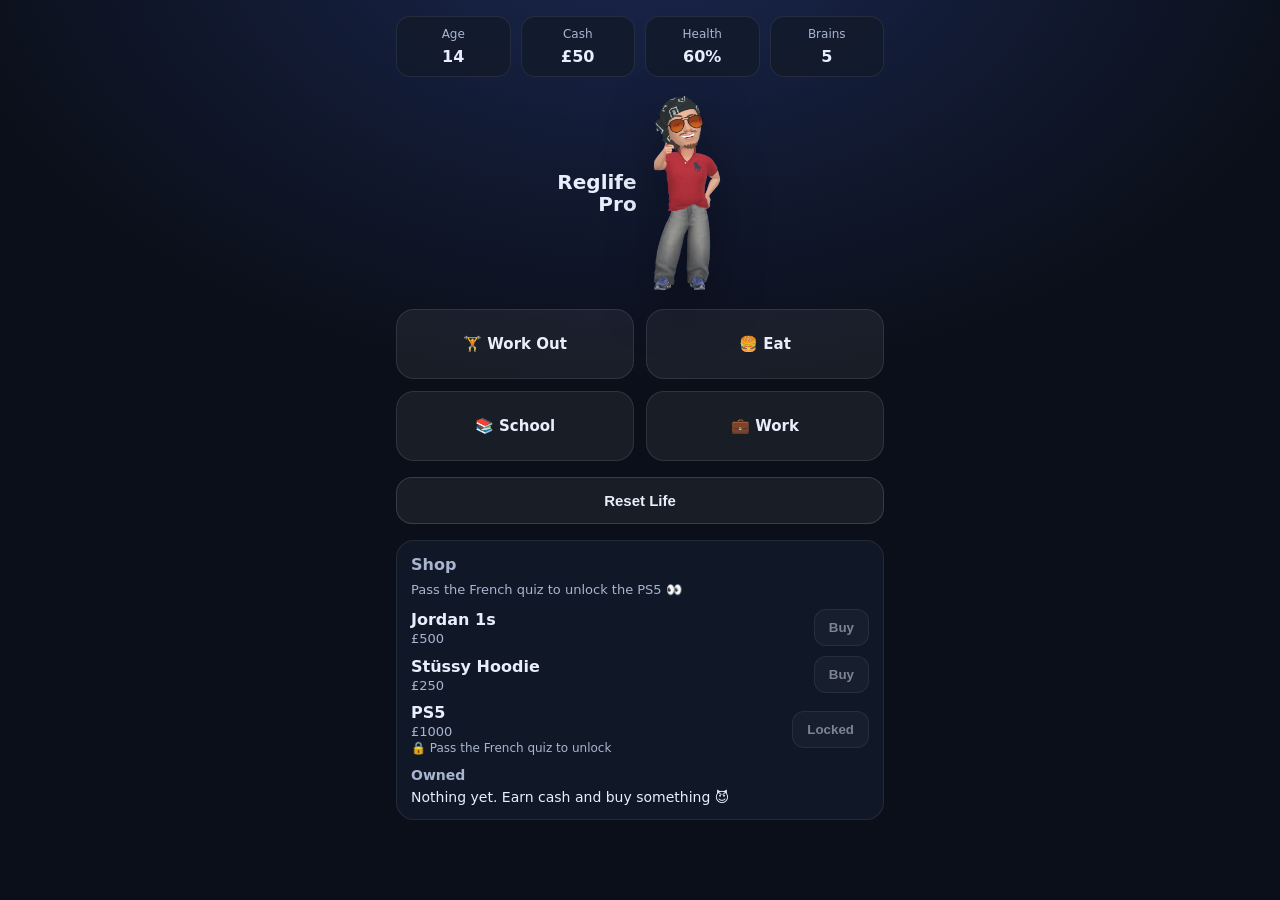
<file: index.html>
<!doctype html>
<html lang="en">
<head>
  <meta charset="UTF-8" />
  <meta name="viewport" content="width=device-width, initial-scale=1" />
  <title>Reglife</title>
  <link rel="stylesheet" href="style.css" />
</head>
<body>
  <main class="app">

    <!-- TOP STATS -->
    <section class="stats-grid">
      <div class="stat-box"><span>Age</span><strong id="age">14</strong></div>
      <div class="stat-box"><span>Cash</span><strong id="cash">£50</strong></div>
      <div class="stat-box"><span>Health</span><strong id="health">60%</strong></div>
      <div class="stat-box"><span>Brains</span><strong id="brains">5</strong></div>
    </section>

    <!-- BRAND + AVATAR -->
    <section style="display:flex;align-items:center;justify-content:center;gap:14px;">
      <div style="font-weight:900;font-size:20px;line-height:1.1;text-align:right;">
        Reglife<br/>Pro
      </div>
      <img src="avatar.png" class="hero-avatar" alt="avatar"/>
    </section>

    <!-- CATEGORY BUTTONS -->
    <section class="category-grid">
      <a href="./workout.html" class="category">🏋️ Work Out</a>
      <a href="./eat.html" class="category">🍔 Eat</a>
      <a href="./school.html" class="category">📚 School</a>
      <a href="./work.html" class="category">💼 Work</a>
    </section>

    <!-- RESET -->
    <button class="reset" id="resetBtn" type="button">Reset Life</button>

    <!-- SHOP (RESTORED) -->
    <section class="shop" id="shopSection">
      <h2>Shop</h2>
      <p class="shop-hint">Pass the French quiz to unlock the PS5 👀</p>

      <div class="shop-grid" id="shopGrid"></div>

      <div class="inventory">
        <h3>Owned</h3>
        <ul id="inventoryList" class="inventory-list"></ul>
      </div>
    </section>

  </main>

  <div id="toast" class="toast" hidden></div>
  <script src="app.js"></script>
</body>
</html>
</file>
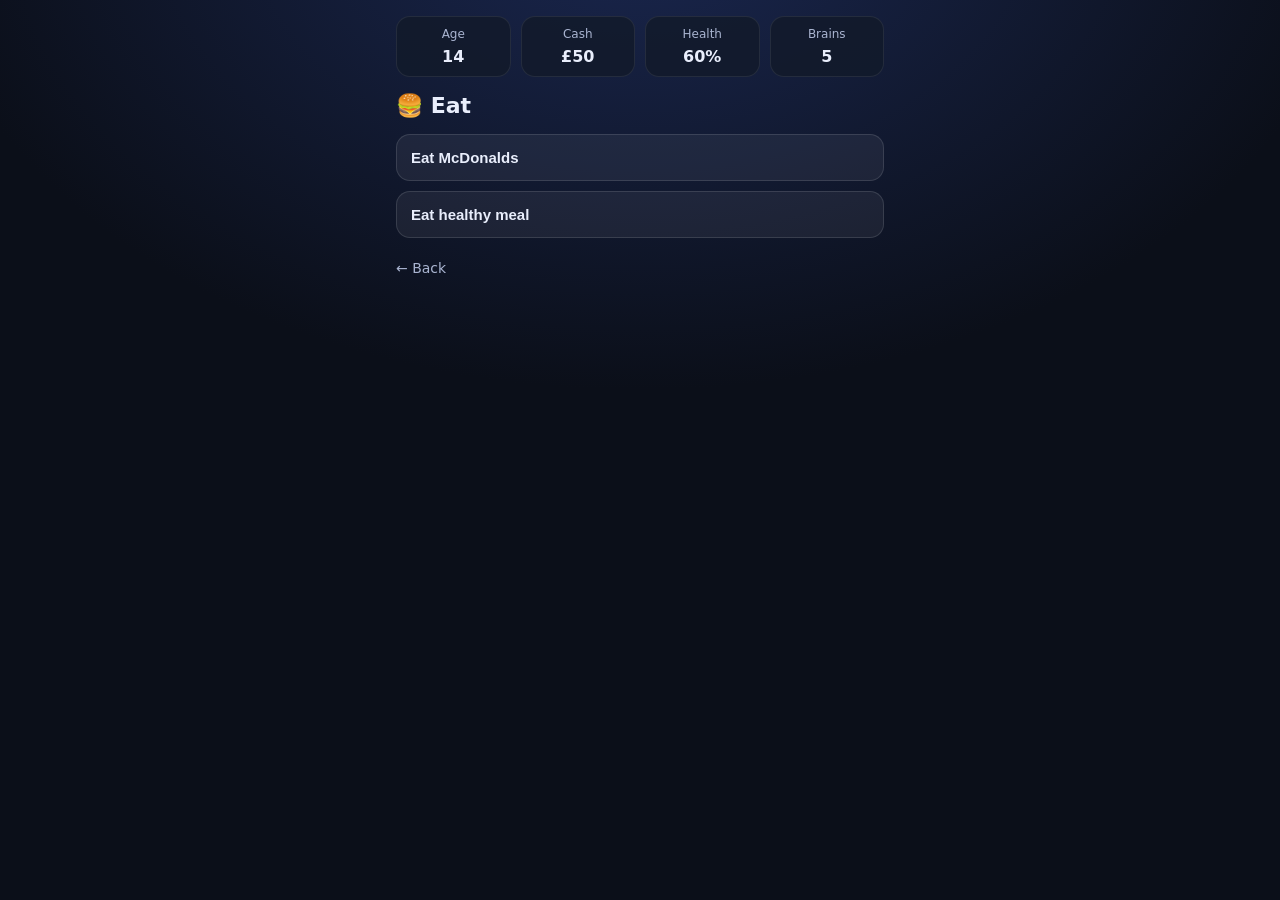
<file: eat.html>
<!doctype html>
<html lang="en">
<head>
  <meta charset="UTF-8" />
  <meta name="viewport" content="width=device-width, initial-scale=1" />
  <title>Eat • Reglife</title>
  <link rel="stylesheet" href="style.css" />
</head>
<body>
  <main class="app">

    <section class="stats-grid">
      <div class="stat-box"><span>Age</span><strong id="age">14</strong></div>
      <div class="stat-box"><span>Cash</span><strong id="cash">£50</strong></div>
      <div class="stat-box"><span>Health</span><strong id="health">60%</strong></div>
      <div class="stat-box"><span>Brains</span><strong id="brains">5</strong></div>
    </section>

    <h1 class="page-title">🍔 Eat</h1>

    <section class="tasks">
      <button class="task" type="button" data-task="maccas">Eat McDonalds</button>
      <button class="task" type="button" data-task="healthy">Eat healthy meal</button>
    </section>

    <a href="index.html" class="back">← Back</a>

  </main>

  <div id="toast" class="toast" hidden></div>
  <script src="app.js"></script>
</body>
</html>
</file>
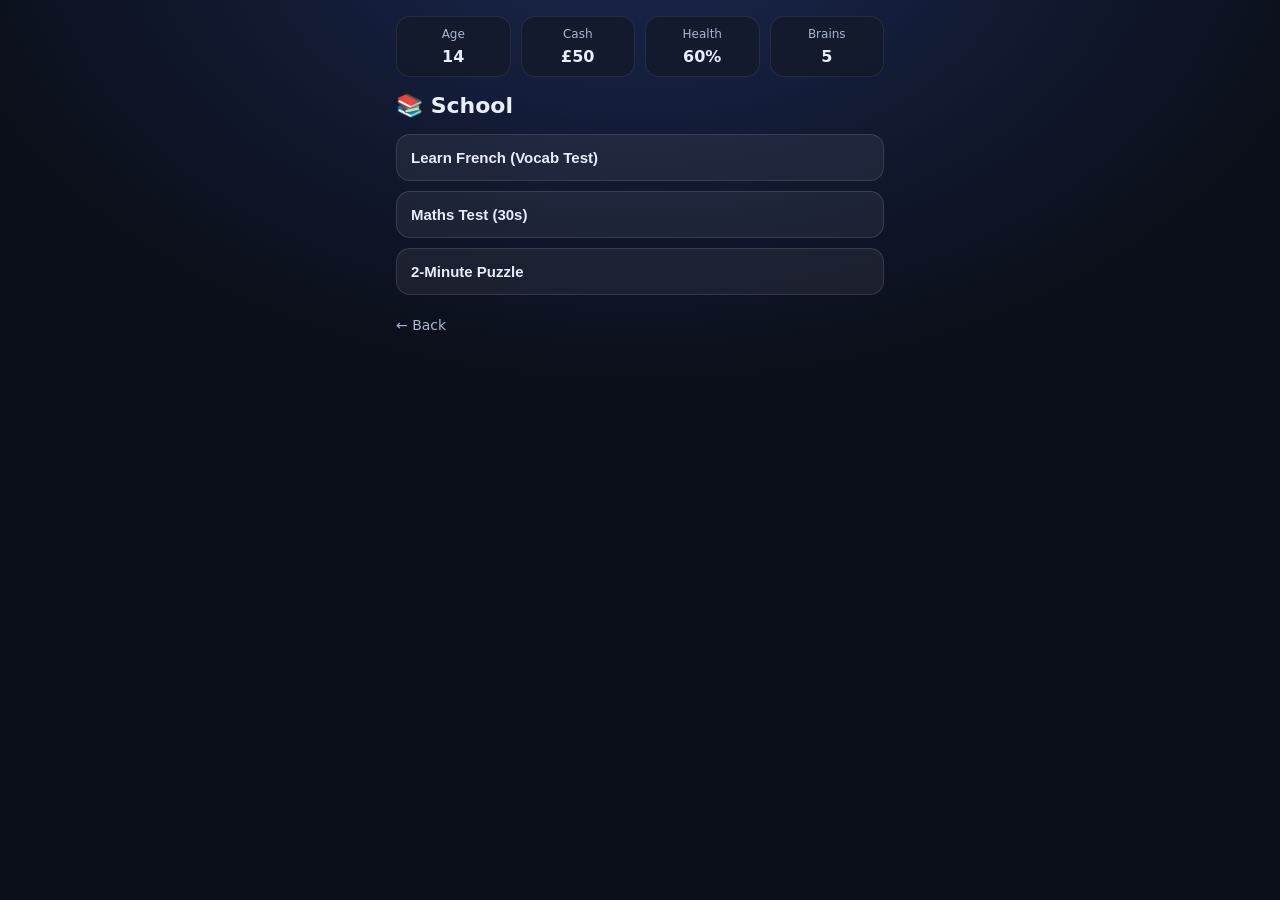
<file: school.html>
<!doctype html>
<html lang="en">
<head>
  <meta charset="UTF-8" />
  <meta name="viewport" content="width=device-width, initial-scale=1" />
  <title>School • Reglife</title>
  <link rel="stylesheet" href="style.css" />
</head>
<body>
  <main class="app">

    <section class="stats-grid">
      <div class="stat-box"><span>Age</span><strong id="age">14</strong></div>
      <div class="stat-box"><span>Cash</span><strong id="cash">£50</strong></div>
      <div class="stat-box"><span>Health</span><strong id="health">60%</strong></div>
      <div class="stat-box"><span>Brains</span><strong id="brains">5</strong></div>
    </section>

    <h1 class="page-title">📚 School</h1>

    <section class="tasks">
      <button class="task" type="button" data-task="frenchQuiz">Learn French (Vocab Test)</button>
      <button class="task" type="button" data-task="mathsTest">Maths Test (30s)</button>
      <button class="task" type="button" data-task="puzzle">2-Minute Puzzle</button>
    </section>

    <!-- FRENCH QUIZ UI -->
    <section class="quiz" id="quizSection" hidden>
      <h2>French Quiz</h2>

      <div class="quiz-card">
        <div class="quiz-top">
          <div id="quizProgress">Q1 / 5</div>
          <div id="quizScore">Score: 0</div>
        </div>

        <div class="quiz-question" id="quizQuestion"></div>
        <div class="quiz-options" id="quizOptions"></div>

        <p class="quiz-status" id="quizStatus"></p>
      </div>
    </section>

    <!-- MATHS TEST UI -->
    <section class="quiz" id="mathSection" hidden>
      <h2>Maths Test</h2>

      <div class="quiz-card">
        <div class="quiz-top">
          <div id="mathProgress">Q1 / 5</div>
          <div id="mathTimer">⏱️ 30s</div>
          <div id="mathScore">Score: 0</div>
        </div>

        <div class="quiz-question" id="mathQuestion"></div>
        <div class="quiz-options" id="mathOptions"></div>

        <p class="quiz-status" id="mathStatus"></p>
      </div>
    </section>

    <!-- PUZZLE UI -->
    <section class="puzzle" id="puzzleSection" hidden>
      <h2>2-Minute Puzzle</h2>
      <div class="puzzle-bar">
        <div class="puzzle-timer" id="puzzleTimer">2:00</div>
      </div>
      <p class="puzzle-status" id="puzzleStatus">Tap the numbers in order: 1 → 20</p>
      <div class="puzzle-grid" id="puzzleGrid"></div>
    </section>

    <a href="./index.html" class="back">← Back</a>

  </main>

  <div id="toast" class="toast" hidden></div>
  <script src="app.js"></script>
</body>
</html>
</file>
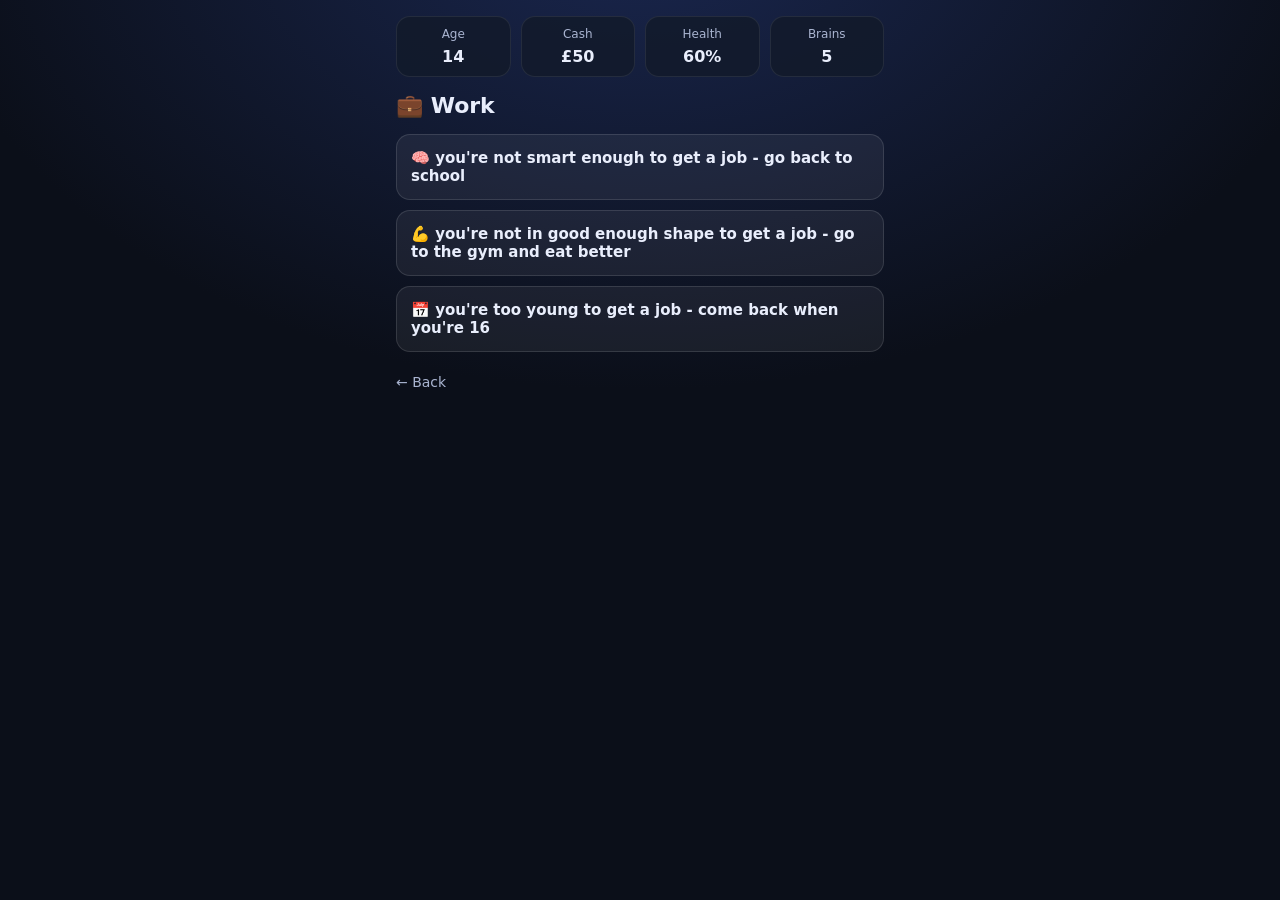
<file: work.html>
<!doctype html>
<html lang="en">
<head>
  <meta charset="UTF-8" />
  <meta name="viewport" content="width=device-width, initial-scale=1" />
  <title>Work • Reglife</title>
  <link rel="stylesheet" href="style.css" />
</head>
<body>
  <main class="app">

    <section class="stats-grid">
      <div class="stat-box"><span>Age</span><strong id="age">14</strong></div>
      <div class="stat-box"><span>Cash</span><strong id="cash">£50</strong></div>
      <div class="stat-box"><span>Health</span><strong id="health">60%</strong></div>
      <div class="stat-box"><span>Brains</span><strong id="brains">5</strong></div>
    </section>

    <h1 class="page-title">💼 Work</h1>

    <!-- IMPORTANT: this is a CONTAINER now, not a <p> -->
    <section class="tasks" id="workMsg"></section>

    <a href="./index.html" class="back">← Back</a>

  </main>

  <div id="toast" class="toast" hidden></div>
  <script src="app.js"></script>
</body>
</html>
</file>
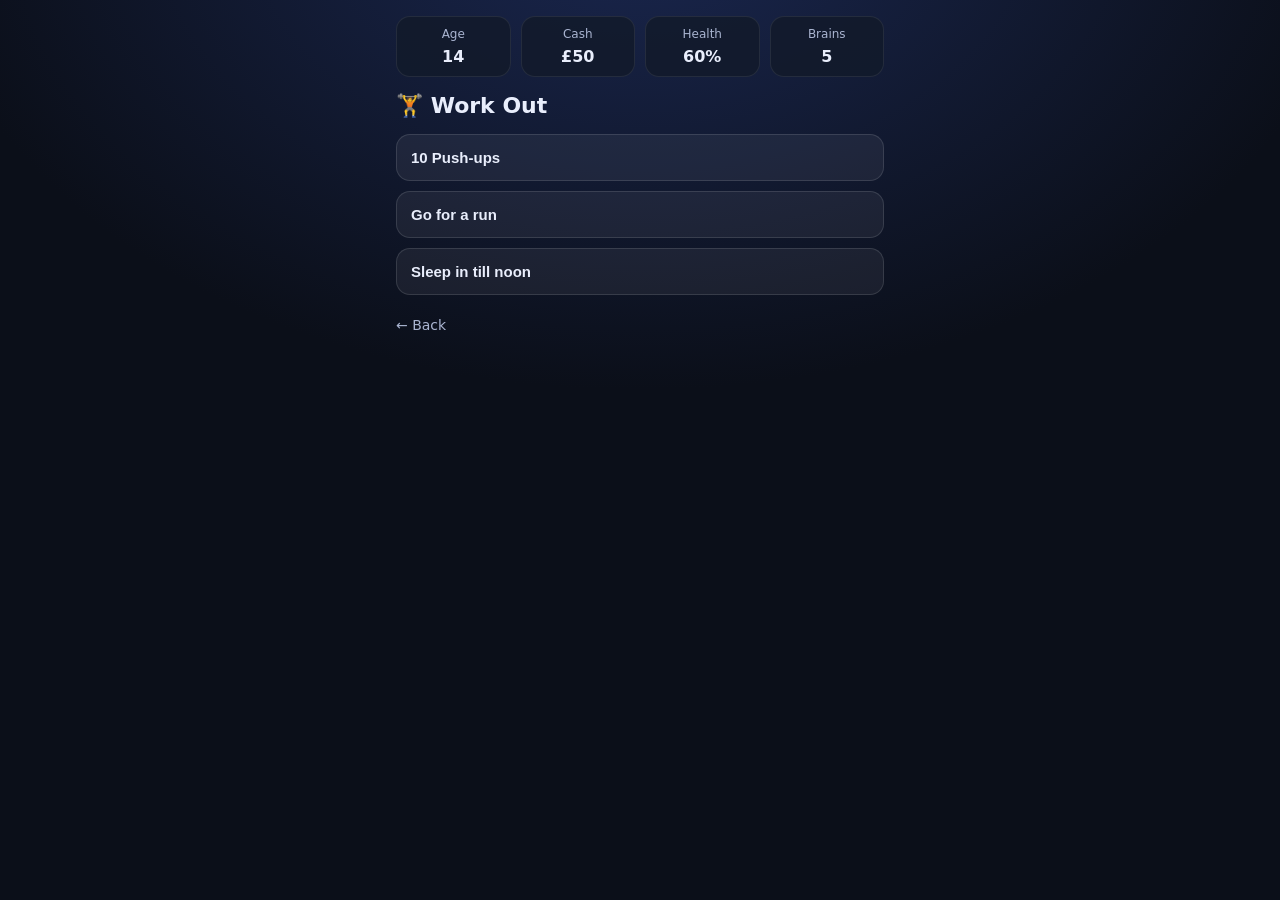
<file: workout.html>
<!doctype html>
<html lang="en">
<head>
  <meta charset="UTF-8" />
  <meta name="viewport" content="width=device-width, initial-scale=1" />
  <title>Work Out • Reglife</title>
  <link rel="stylesheet" href="style.css" />
</head>
<body>
  <main class="app">

    <section class="stats-grid">
      <div class="stat-box"><span>Age</span><strong id="age">14</strong></div>
      <div class="stat-box"><span>Cash</span><strong id="cash">£50</strong></div>
      <div class="stat-box"><span>Health</span><strong id="health">60%</strong></div>
      <div class="stat-box"><span>Brains</span><strong id="brains">5</strong></div>
    </section>

    <h1 class="page-title">🏋️ Work Out</h1>

    <section class="tasks">
      <button class="task" type="button" data-task="pushups">10 Push-ups</button>
      <button class="task" type="button" data-task="run">Go for a run</button>
      <button class="task" type="button" data-task="sleep">Sleep in till noon</button>
    </section>

    <a href="./index.html" class="back">← Back</a>

  </main>

  <div id="toast" class="toast" hidden></div>
  <script src="app.js"></script>
</body>
</html>
</file>
<file: style.css>
:root {
  --bg: #0b0f19;
  --panel: rgba(18, 26, 43, 0.85);
  --panel-border: rgba(255, 255, 255, 0.08);
  --text: #e9eefc;
  --muted: #a9b4d0;
  --accent: #4f7cff;
  --success: #34d399;
  --danger: #ef4444;
  --radius: 18px;
}

* {
  box-sizing: border-box;
}

html,
body {
  height: 100%;
}

body {
  margin: 0;
  min-height: 100vh;
  font-family: system-ui, -apple-system, BlinkMacSystemFont, "Segoe UI",
    Roboto, Helvetica, Arial, sans-serif;

  /* Prevent gradient tiling / repeating */
  background: radial-gradient(
    1200px 800px at 50% -10%,
    #1a2750 0%,
    var(--bg) 60%
  );
  background-repeat: no-repeat;
  background-attachment: fixed;

  color: var(--text);
}

.app {
  max-width: 520px;
  margin: 0 auto;
  padding: 16px;
  display: grid;
  gap: 16px;
}

/* =====================
   TOP STATS
===================== */
.stats-grid {
  display: grid;
  grid-template-columns: repeat(4, 1fr);
  gap: 10px;
}

.stat-box {
  background: var(--panel);
  border: 1px solid var(--panel-border);
  border-radius: 14px;
  padding: 10px 8px;
  text-align: center;
}

.stat-box span {
  display: block;
  font-size: 12px;
  color: var(--muted);
  margin-bottom: 6px;
}

.stat-box strong {
  font-size: 16px;
  font-weight: 900;
}

/* =====================
   BRAND + AVATAR
===================== */
.hero-avatar {
  width: 72px;
  height: auto;
  filter: drop-shadow(0 18px 26px rgba(0, 0, 0, 0.35));
}

/* =====================
   CATEGORY BUTTONS
===================== */
.category-grid {
  display: grid;
  grid-template-columns: repeat(2, 1fr);
  gap: 12px;
}

.category {
  display: flex;
  align-items: center;
  justify-content: center;
  min-height: 70px;
  padding: 16px;
  border-radius: var(--radius);
  background: rgba(255, 255, 255, 0.06);
  border: 1px solid rgba(255, 255, 255, 0.1);
  color: var(--text);
  text-decoration: none;
  font-weight: 900;
  font-size: 15px;
}

.category:active {
  transform: scale(0.98);
}

/* =====================
   PAGE TITLES
===================== */
.page-title {
  margin: 0;
  font-size: 22px;
  font-weight: 900;
}

/* =====================
   TASKS / BUTTON BLOCKS
===================== */
.tasks {
  display: grid;
  gap: 10px;
}

.task {
  padding: 14px;
  border-radius: 14px;
  border: 1px solid rgba(255, 255, 255, 0.12);
  background: rgba(255, 255, 255, 0.06);
  color: var(--text);
  font-size: 15px;
  font-weight: 900;
  text-align: left;
}

.task.correct {
  border-color: var(--success);
  background: rgba(52, 211, 153, 0.15);
}

.task.wrong {
  border-color: var(--danger);
  background: rgba(239, 68, 68, 0.15);
}

.task:active {
  transform: scale(0.99);
}

/* =====================
   RESET BUTTON
===================== */
.reset {
  width: 100%;
  padding: 14px;
  border-radius: 16px;
  border: 1px solid rgba(255, 255, 255, 0.14);
  background: rgba(255, 255, 255, 0.06);
  color: var(--text);
  font-weight: 900;
  font-size: 15px;
}

/* =====================
   SHOP
===================== */
.shop {
  background: var(--panel);
  border: 1px solid var(--panel-border);
  border-radius: var(--radius);
  padding: 14px;
}

.shop h2 {
  margin: 0 0 8px;
  font-size: 16px;
  font-weight: 800;
  color: var(--muted);
}

.shop-hint {
  margin: 0 0 12px;
  font-size: 13px;
  color: var(--muted);
}

.shop-grid {
  display: grid;
  gap: 10px;
}

.shop-item {
  display: flex;
  justify-content: space-between;
  align-items: center;
  gap: 12px;
}

.shop-item .meta {
  display: grid;
  gap: 2px;
}

.shop-item .name {
  font-weight: 900;
}

.shop-item .price {
  font-size: 13px;
  color: var(--muted);
}

.shop-item .note {
  font-size: 12px;
  color: var(--muted);
}

.buy-btn {
  padding: 10px 14px;
  border-radius: 12px;
  border: 1px solid rgba(255, 255, 255, 0.14);
  background: rgba(255, 255, 255, 0.06);
  color: var(--text);
  font-weight: 800;
}

.buy-btn:disabled {
  opacity: 0.5;
}

/* =====================
   INVENTORY
===================== */
.inventory {
  margin-top: 12px;
}

.inventory h3 {
  margin: 0 0 6px;
  font-size: 14px;
  color: var(--muted);
}

.inventory-list {
  list-style: none;
  padding: 0;
  margin: 0;
  display: grid;
  gap: 4px;
}

.inventory-list li {
  font-size: 14px;
}

/* =====================
   QUIZ / TESTS
===================== */
.quiz,
.puzzle {
  background: var(--panel);
  border: 1px solid var(--panel-border);
  border-radius: var(--radius);
  padding: 14px;
  margin-top: 12px;
}

.quiz-card {
  display: grid;
  gap: 12px;
}

.quiz-top {
  display: flex;
  justify-content: space-between;
  font-size: 13px;
  color: var(--muted);
}

.quiz-question {
  font-size: 18px;
  font-weight: 900;
}

.quiz-options {
  display: grid;
  gap: 8px;
}

.quiz-option {
  padding: 12px;
  border-radius: 14px;
  border: 1px solid rgba(255, 255, 255, 0.14);
  background: rgba(255, 255, 255, 0.06);
  color: var(--text);
  font-weight: 800;
}

.quiz-option.correct {
  border-color: var(--success);
  background: rgba(52, 211, 153, 0.18);
}

.quiz-option.wrong {
  border-color: var(--danger);
  background: rgba(239, 68, 68, 0.18);
}

.quiz-status {
  font-size: 14px;
  font-weight: 700;
}

/* =====================
   PUZZLE
===================== */
.puzzle-bar {
  display: flex;
  justify-content: space-between;
  margin-bottom: 8px;
}

.puzzle-timer {
  font-weight: 900;
}

.puzzle-grid {
  display: grid;
  grid-template-columns: repeat(5, 1fr);
  gap: 8px;
}

.puzzle-tile {
  padding: 12px;
  border-radius: 12px;
  border: 1px solid rgba(255, 255, 255, 0.14);
  background: rgba(255, 255, 255, 0.06);
  color: var(--text);
  font-weight: 900;
}

.puzzle-tile.correct {
  background: rgba(52, 211, 153, 0.2);
}

.puzzle-tile.wrong {
  background: rgba(239, 68, 68, 0.2);
}

/* =====================
   BACK LINK
===================== */
.back {
  display: inline-block;
  margin-top: 6px;
  font-size: 14px;
  color: var(--muted);
  text-decoration: none;
}

/* =====================
   TOAST
===================== */
.toast {
  position: fixed;
  bottom: 20px;
  left: 50%;
  transform: translateX(-50%);
  background: #111827;
  border: 1px solid rgba(255, 255, 255, 0.12);
  padding: 12px 16px;
  border-radius: 14px;
  font-weight: 900;
  z-index: 1000;
}
</file>
